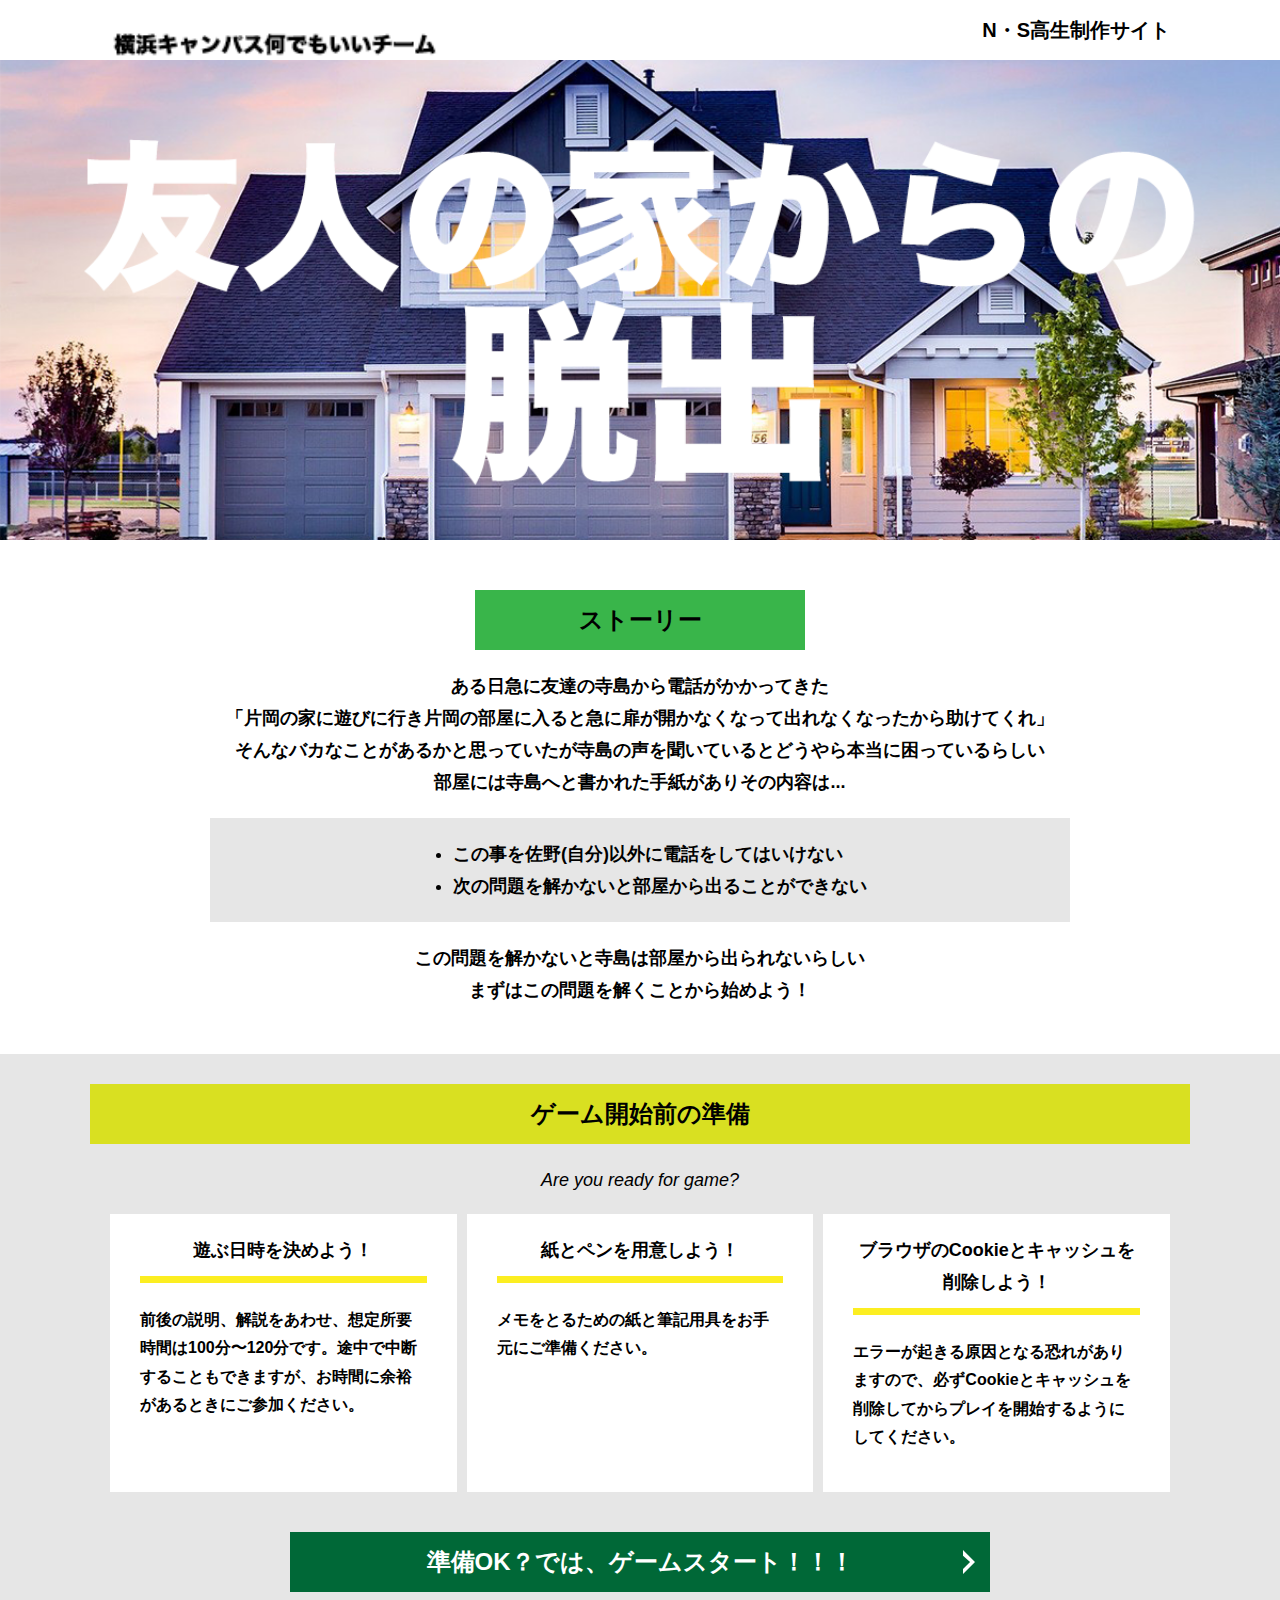
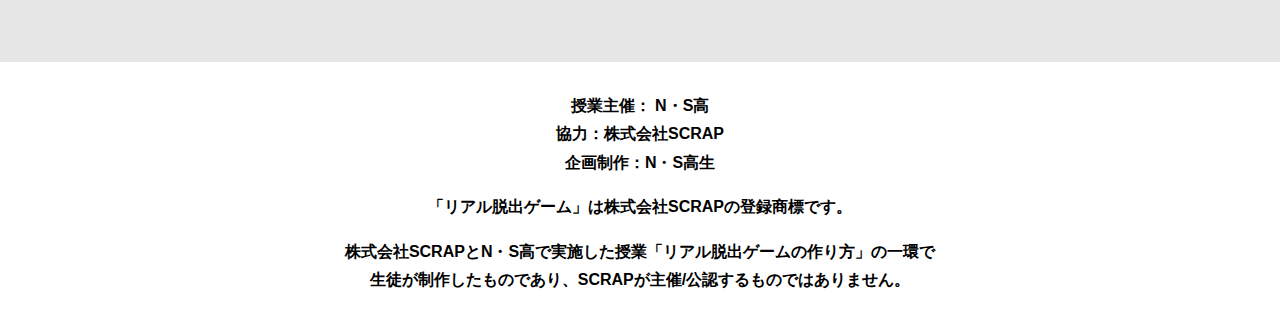
<file: index.html>
<!DOCTYPE html>
<html lang="ja">
<head>
  <meta charset="UTF-8">
  <meta http-equiv="X-UA-Compatible" content="IE=edge">
  <meta name="viewport" content="width=device-width, initial-scale=1.0">
  <title>友人の家からの脱出 │ Project N</title>
  <link rel="stylesheet" href="assets/css/normalize.css">
  <link rel="stylesheet" href="assets/css/style.css">
</head>
<body>
  <svg width="0" height="0" class="hidden">
    <symbol xmlns="http://www.w3.org/2000/svg" viewBox="0 0 12.47 24.94" id="arrow" class="arrow_svg">
      <title>arrow</title>
      <polygon points="0 24.94 0 19.66 7.35 12.47 0 5.92 0 0 12.47 12.47 0 24.94"/>
    </symbol>
  </svg>
  <header class="header">
    <div class="container">
      <div class="header__logo"><img src="assets/images/Nteamlogo.png" alt="チームロゴ"></div>
      <div class="header__name">N・S高生制作サイト</div>
    </div>
  </header>
  <main class="main index-page">
    <!-- タイトルエリア　ここから -->
    <h1 class="main-title"><img src="assets/images/Nthumbnail.png" alt="Presented by SCRAP×N・S高リアル脱出ゲーム制作PJ 友人の家からの脱出"></h1>
    <!-- タイトルエリア　ここまで -->
    <section class="section section--story">
      <div class="container">
        <h2 class="section-title section-title--keycolor section-title--story">ストーリー</h2>
        <div class="story">
          <p class="text-center">ある日急に友達の寺島から電話がかかってきた<br>
            「片岡の家に遊びに行き片岡の部屋に入ると急に扉が開かなくなって出れなくなったから助けてくれ」<br>
            そんなバカなことがあるかと思っていたが寺島の声を聞いているとどうやら本当に困っているらしい<br>
            部屋には寺島へと書かれた手紙がありその内容は...<br>
          <div class="story__note__outer bg-color--gray">
            <ul class="story__note">
              <li>この事を佐野(自分)以外に電話をしてはいけない</li>
              <li>次の問題を解かないと部屋から出ることができない</li>
            </ul>
          </div>
          <p class="text-center">この問題を解かないと寺島は部屋から出られないらしい<br>
            まずはこの問題を解くことから始めよう！</p>
        </div>
      </div>
    </section>
    <section class="section bg-color--gray">
      <div class="container">
        <h2 class="section-title">ゲーム開始前の準備</h2>
        <p class="font-eng text-center">Are you ready for game?</p>
        <!--
          class名"row"内のclass名"column"が横並びになります。
          改行する場合は以下のように追加してください。
          <div class="row">
            <div class="column">
              ～ 内容 ～
            </div>
          </div>
        -->
        <div class="row">
          <div class="column">
            <div class="card">
              <h3 class="card__title">遊ぶ日時を決めよう！</h3>
              <p class="card__content">前後の説明、解説をあわせ、想定所要時間は100分〜120分です。途中で中断することもできますが、お時間に余裕があるときにご参加ください。</p>
            </div>
          </div>
          <div class="column">
            <div class="card">
              <h3 class="card__title">紙とペンを用意しよう！</h3>
              <p class="card__content">メモをとるための紙と筆記用具をお手元にご準備ください。</p>
            </div>
          </div>
          <div class="column">
            <div class="card">
              <h3 class="card__title">ブラウザのCookieとキャッシュを<br>削除しよう！</h3>
              <p class="card__content">エラーが起きる原因となる恐れがありますので、必ずCookieとキャッシュを削除してからプレイを開始するようにしてください。</p>
            </div>
          </div>
        </div>
      </div>
    <section class="section">
      <div class="container">
        <a class="btn" href="main.html">準備OK？では、ゲームスタート！！！<svg class="btn__arrow"><use xlink:href="#arrow"></use></svg></a>
      </div>
    </section>
  </main>
  <footer class="footer section bg-color--white">
    <div class="container">
      <p class="text-center">授業主催： N・S高<br>協力：株式会社SCRAP<br>企画制作：N・S高生</p>
      <p class="text-center">「リアル脱出ゲーム」は株式会社SCRAPの登録商標です。</p>
      <p class="text-center">株式会社SCRAPとN・S高で実施した授業「リアル脱出ゲームの作り方」の一環で<br>生徒が制作したものであり、SCRAPが主催/公認するものではありません。</p>
    </div>
  </footer>
</body>
</html>
</file>
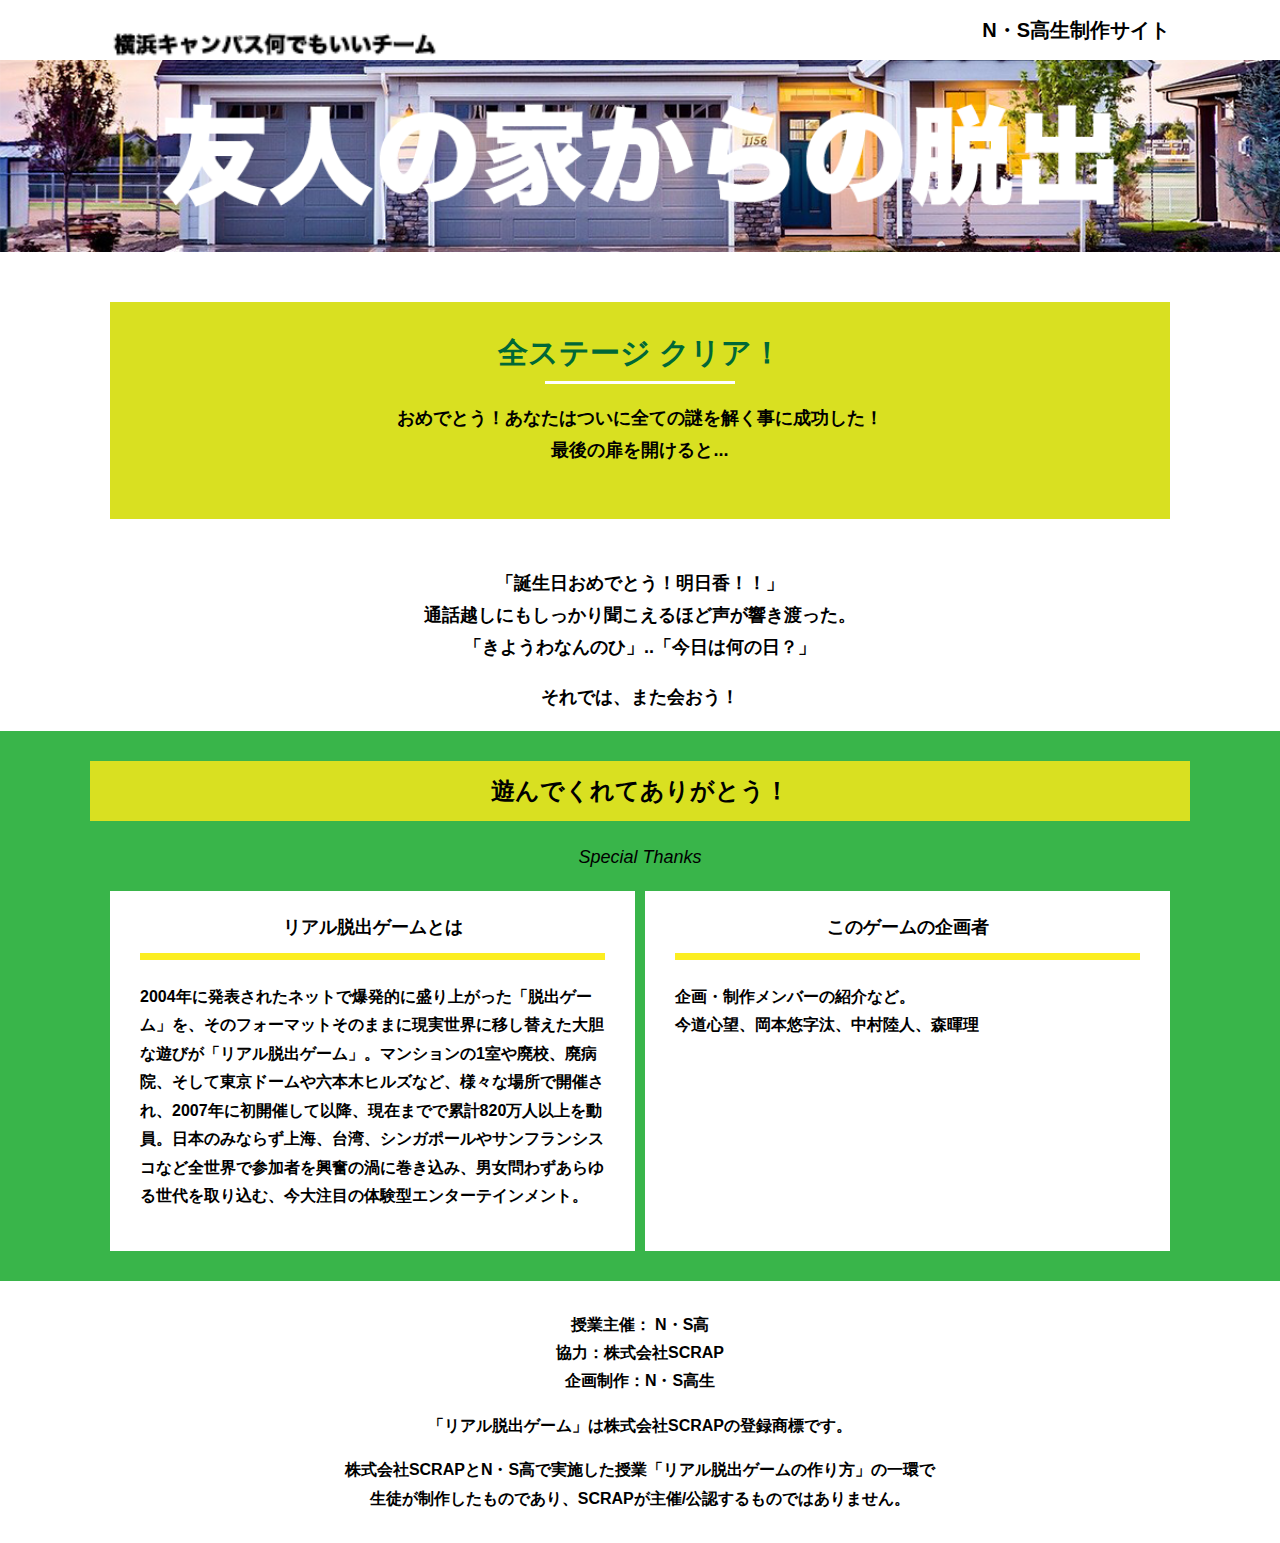
<file: final.html>
<!DOCTYPE html>
<html lang="ja">
<head>
  <meta charset="UTF-8">
  <meta http-equiv="X-UA-Compatible" content="IE=edge">
  <meta name="viewport" content="width=device-width, initial-scale=1.0">
  <title>友人の家からの脱出 │ Project N</title>
  <link rel="stylesheet" href="assets/css/normalize.css">
  <link rel="stylesheet" href="assets/css/style.css">
</head>
<body>
  <header class="header">
    <div class="container">
      <div class="header__logo"><img src="assets/images/Nteamlogo.png" alt="チームロゴ"></div>
      <div class="header__name">N・S高生制作サイト</div>
    </div>
  </header>
  <main class="main final-page">
    <!-- タイトルエリア　ここから -->
    <h1 class="main-title"><img src="assets/images/Nheader.png" alt="友人の家からの脱出"></h1>
    <!-- タイトルエリア　ここまで -->
    <section class="section">
      <div class="container">
        <div class="box bg-color--subcolor">
          <h2 class="section-title--border">全ステージ クリア！</h2>
          <p class="text-center">おめでとう！あなたはついに全ての謎を解く事に成功した！<br>
            最後の扉を開けると...</p>
        </div>
      </div>
    </section>

<!--  YouTube貼り付け
            <div class="youtube__container">
              <div class="youtube">
                <iframe width="560" height="315" src="https://www.youtube.com/embed/IRyJe-0Uie0?controls=0" title="YouTube video player" frameborder="0" allow="accelerometer; autoplay; clipboard-write; encrypted-media; gyroscope; picture-in-picture" allowfullscreen></iframe>
              </div>
            </div>
Youtube貼り付けここまで-->
      </div>
        <p class="text-center">「誕生日おめでとう！明日香！！」<br>
          通話越しにもしっかり聞こえるほど声が響き渡った。<br>
          「きようわなんのひ」..「今日は何の日？」</p>
        <p class="text-center">それでは、また会おう！</p>
      </div>
    </section>
    <section class="section bg-color--keycolor">
      <div class="container">
        <h2 class="section-title">遊んでくれてありがとう！</h2>
        <p class="font-eng text-center">Special Thanks</p>
        <div class="row">
          <div class="column">
            <div class="card">
              <h3 class="card__title">リアル脱出ゲームとは</h3>
              <p class="card__content">2004年に発表されたネットで爆発的に盛り上がった「脱出ゲーム」を、そのフォーマットそのままに現実世界に移し替えた大胆な遊びが「リアル脱出ゲーム」。マンションの1室や廃校、廃病院、そして東京ドームや六本木ヒルズなど、様々な場所で開催され、2007年に初開催して以降、現在までで累計820万人以上を動員。日本のみならず上海、台湾、シンガポールやサンフランシスコなど全世界で参加者を興奮の渦に巻き込み、男女問わずあらゆる世代を取り込む、今大注目の体験型エンターテインメント。</p>
            </div>
          </div>
          <div class="column">
            <div class="card">
              <h3 class="card__title">このゲームの企画者</h3>
              <p class="card__content">企画・制作メンバーの紹介など。<br>
                今道心望、岡本悠字汰、中村陸人、森暉理</p>
            </div>
          </div>
        </div>
      </div>
    </section>
  </main>
  <footer class="footer section bg-color--white">
    <div class="container">
        <p class="text-center">授業主催： N・S高<br>協力：株式会社SCRAP<br>企画制作：N・S高生</p>
        <p class="text-center">「リアル脱出ゲーム」は株式会社SCRAPの登録商標です。</p>
        <p class="text-center">株式会社SCRAPとN・S高で実施した授業「リアル脱出ゲームの作り方」の一環で<br>生徒が制作したものであり、SCRAPが主催/公認するものではありません。</p>
    </div>
  </footer>
</body>
</html>
</file>
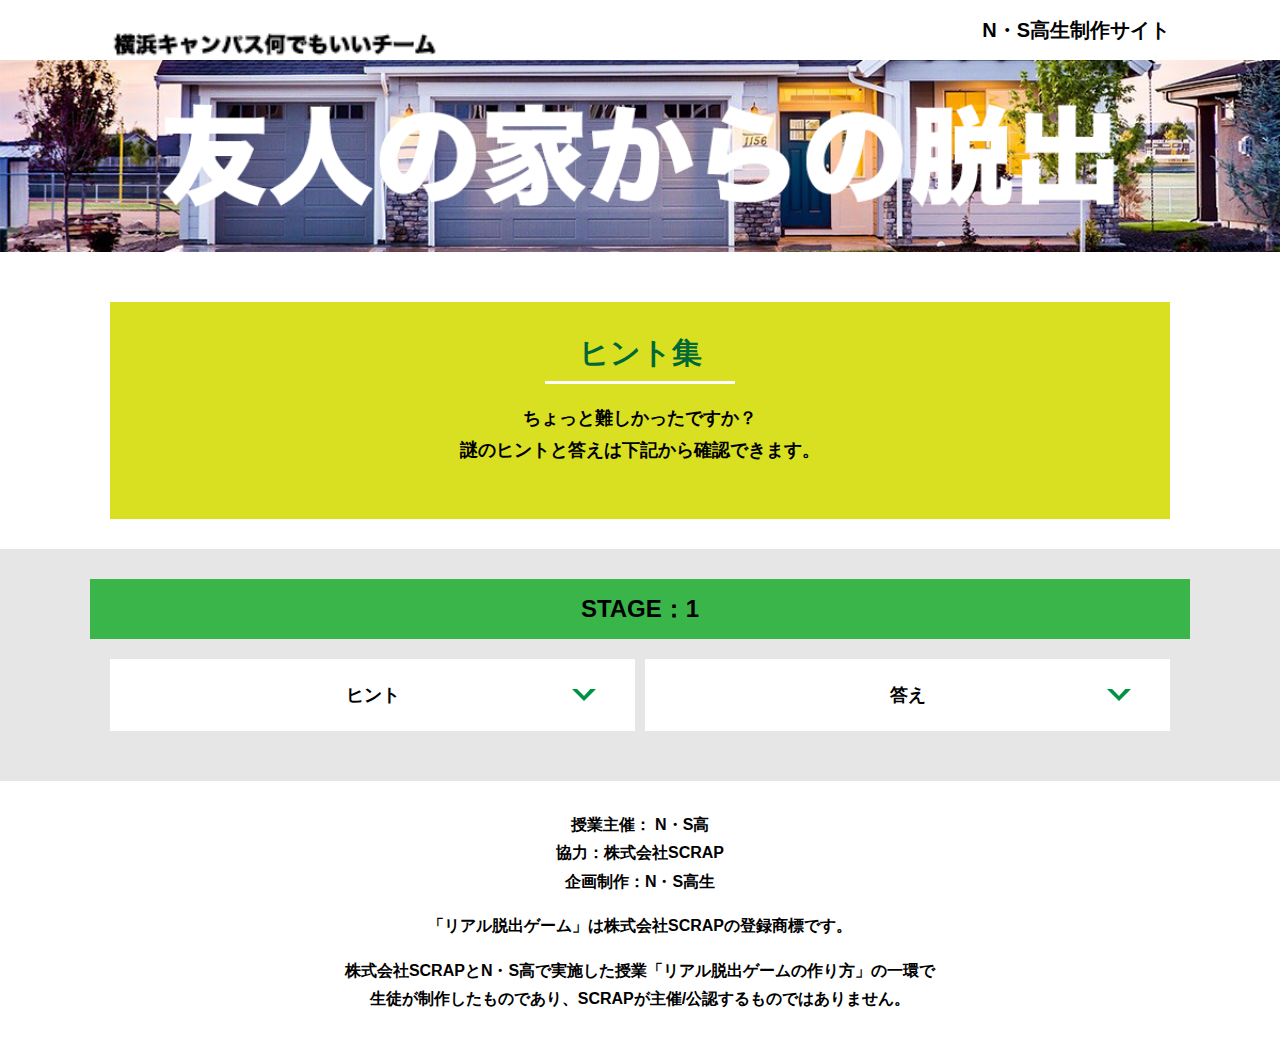
<file: hint1.html>
<!DOCTYPE html>
<html lang="ja">
<head>
  <meta charset="UTF-8">
  <meta http-equiv="X-UA-Compatible" content="IE=edge">
  <meta name="viewport" content="width=device-width, initial-scale=1.0">
  <title>ヒント │ 友人の家からの脱出│ Project N</title>
  <link rel="stylesheet" href="assets/css/normalize.css">
  <link rel="stylesheet" href="assets/css/style.css">
</head>
<body>
  <svg width="0" height="0" class="hidden">
    <symbol xmlns="http://www.w3.org/2000/svg" viewBox="0 0 12.47 24.94" id="arrow" class="arrow_svg">
      <title>arrow</title>
      <polygon points="0 24.94 0 19.66 7.35 12.47 0 5.92 0 0 12.47 12.47 0 24.94"/>
    </symbol>
  </svg>
  <header class="header">
    <div class="container">
      <div class="header__logo"><img src="assets/images/Nteamlogo.png" alt="チームロゴ"></div>
      <div class="header__name">N・S高生制作サイト</div>
    </div>
  </header>
  <main class="main hint-page">
    <!-- タイトルエリア　ここから -->
    <h1 class="main-title"><img src="assets/images/Nheader.png" alt="友人の家からの脱出"></h1>
    <!-- タイトルエリア　ここまで -->
    <section class="section">
      <div class="container">
        <div class="box bg-color--subcolor">
          <h2 class="section-title--border">ヒント集</h2>
          <p class="text-center">ちょっと難しかったですか？<br>
            謎のヒントと答えは下記から確認できます。</p>
        </div>
      </div>
    </section>
    <!-- STAGE1ヒント　ここから -->
    <section id="stage1" class="section bg-color--gray">
      <div class="container">
        <h2 class="section-title section-title--keycolor">STAGE：1</h2>
        <div class="row">
          <div class="column">
            <div class="card">
              <h3 class="card__title">ヒント<svg class="card__arrow"><use xlink:href="#arrow"></use></svg></h3>
              <p class="card__content">その数字と一つ前の数字を足し合わせると...?</p>
            </div>
          </div>
          <div class="column">
            <div class="card">
              <h3 class="card__title">答え<svg class="card__arrow"><use xlink:href="#arrow"></use></svg></h3>
              <p class="card__content">21</p>
            </div>
          </div>
        </div>
      </div>
    </section>
    <!-- STAGE1ヒント　ここまで -->
  </main>
  <footer class="footer section bg-color--white">
    <div class="container">
        <p class="text-center">授業主催： N・S高<br>協力：株式会社SCRAP<br>企画制作：N・S高生</p>
        <p class="text-center">「リアル脱出ゲーム」は株式会社SCRAPの登録商標です。</p>
        <p class="text-center">株式会社SCRAPとN・S高で実施した授業「リアル脱出ゲームの作り方」の一環で<br>生徒が制作したものであり、SCRAPが主催/公認するものではありません。</p>
    </div>
  </footer>
  <script src="assets/js/hint.js"></script>
</body>
</html>
</file>
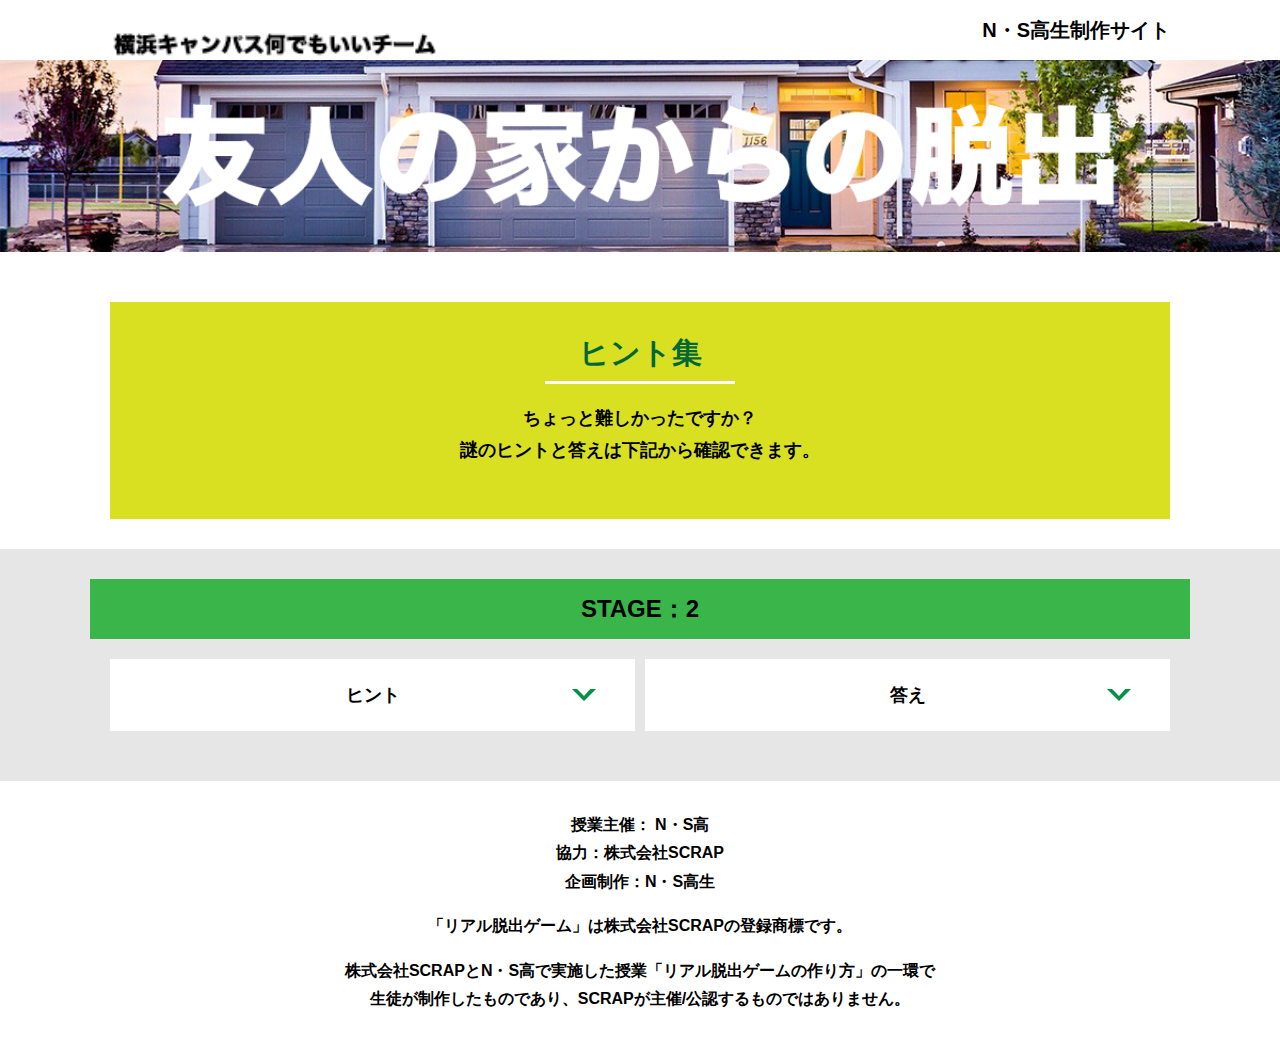
<file: hint2.html>
<!DOCTYPE html>
<html lang="ja">
<head>
  <meta charset="UTF-8">
  <meta http-equiv="X-UA-Compatible" content="IE=edge">
  <meta name="viewport" content="width=device-width, initial-scale=1.0">
  <title>ヒント │ 友人の家からの脱出 │ Project N</title>
  <link rel="stylesheet" href="assets/css/normalize.css">
  <link rel="stylesheet" href="assets/css/style.css">
</head>
<body>
  <svg width="0" height="0" class="hidden">
    <symbol xmlns="http://www.w3.org/2000/svg" viewBox="0 0 12.47 24.94" id="arrow" class="arrow_svg">
      <title>arrow</title>
      <polygon points="0 24.94 0 19.66 7.35 12.47 0 5.92 0 0 12.47 12.47 0 24.94"/>
    </symbol>
  </svg>
  <header class="header">
    <div class="container">
      <div class="header__logo"><img src="assets/images/Nteamlogo.png" alt="チームロゴ"></div>
      <div class="header__name">N・S高生制作サイト</div>
    </div>
  </header>
  <main class="main hint-page">
    <!-- タイトルエリア　ここから -->
    <h1 class="main-title"><img src="assets/images/Nheader.png" alt="友人の家からの脱出"></h1>
    <!-- タイトルエリア　ここまで -->
    <section class="section">
      <div class="container">
        <div class="box bg-color--subcolor">
          <h2 class="section-title--border">ヒント集</h2>
          <p class="text-center">ちょっと難しかったですか？<br>
            謎のヒントと答えは下記から確認できます。</p>
        </div>
      </div>
    </section>
    <!-- STAGE2ヒント　ここから -->
    <section id="stage2" class="section bg-color--gray">
      <div class="container">
        <h2 class="section-title section-title--keycolor">STAGE：2</h2>
        <div class="row">
          <div class="column">
            <div class="card">
              <h3 class="card__title">ヒント<svg class="card__arrow"><use xlink:href="#arrow"></use></svg></h3>
              <p class="card__content">文字には色がついている。どうやらあみだくじの線と対応しているようだが...おや？使われていない色の線が..</p>
            </div>
              
 <!-- 2-2ヒント追加
            <div class="card">
              <h3 class="card__title">2-2ヒント<svg class="card__arrow"><use xlink:href="#arrow"></use></svg></h3>
              <p class="card__content">テキストテキストテキストテキストテキストテキストテキストテキストテキストテキスト</p>
            </div>
2-2ヒント追加ここまで -->

 <!-- 2-3ヒント追加
        　　 <div class="card">
              <h3 class="card__title">2-3ヒント<svg class="card__arrow"><use xlink:href="#arrow"></use></svg></h3>
              <p class="card__content">テキストテキストテキストテキストテキストテキストテキストテキストテキストテキスト</p>
            </div>
2-3ヒント追加ここまで -->
              
          </div>
          <div class="column">
            <div class="card">
              <h3 class="card__title">答え<svg class="card__arrow"><use xlink:href="#arrow"></use></svg></h3>
              <p class="card__content">あいことば</p>
            </div>
              
<!-- 2-2答え追加
            <div class="card">
              <h3 class="card__title">2-2答え<svg class="card__arrow"><use xlink:href="#arrow"></use></svg></h3>
              <p class="card__content">ううう</p>
            </div>
2-2答え追加ここまで -->
              
<!-- 2-3答え追加          
            <div class="card">
              <h3 class="card__title">2-3答え<svg class="card__arrow"><use xlink:href="#arrow"></use></svg></h3>
              <p class="card__content">ううう</p>
            </div>
2-3答え追加ここまで -->
              
          </div>
        </div>
      </div>
    </section>
    <!-- STAGE2ヒント　ここまで -->
  </main>
  <footer class="footer section bg-color--white">
    <div class="container">
        <p class="text-center">授業主催： N・S高<br>協力：株式会社SCRAP<br>企画制作：N・S高生</p>
        <p class="text-center">「リアル脱出ゲーム」は株式会社SCRAPの登録商標です。</p>
        <p class="text-center">株式会社SCRAPとN・S高で実施した授業「リアル脱出ゲームの作り方」の一環で<br>生徒が制作したものであり、SCRAPが主催/公認するものではありません。</p>
    </div>
  </footer>
  <script src="assets/js/hint.js"></script>
</body>
</html>
</file>
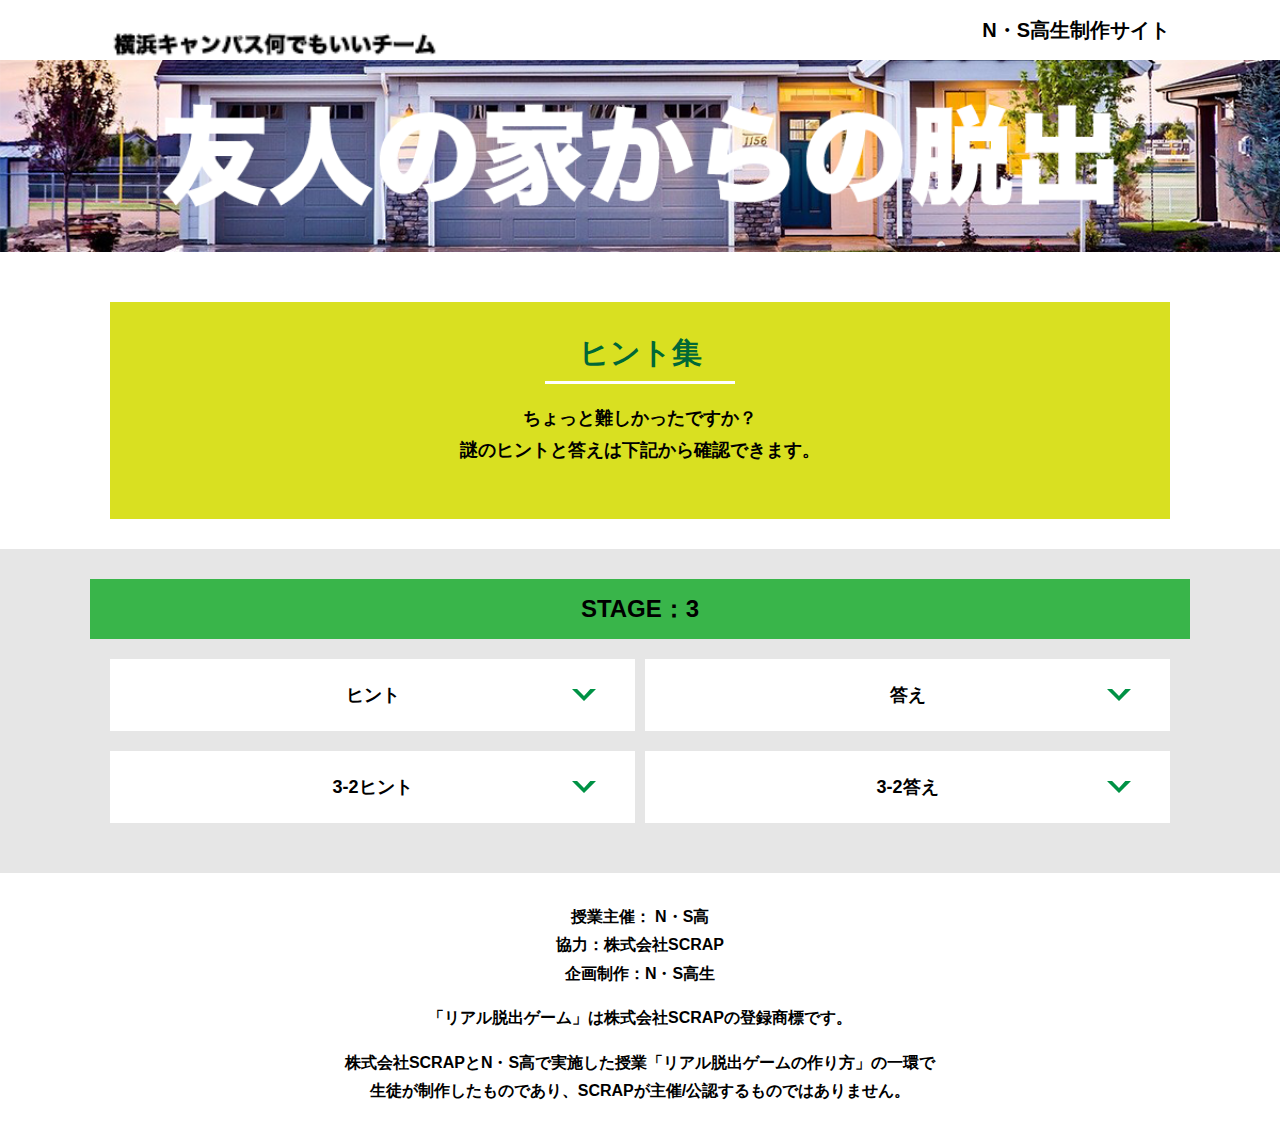
<file: hint3.html>
<!DOCTYPE html>
<html lang="ja">
<head>
  <meta charset="UTF-8">
  <meta http-equiv="X-UA-Compatible" content="IE=edge">
  <meta name="viewport" content="width=device-width, initial-scale=1.0">
  <title>ヒント │ 友人の家からの脱出 │ Project N</title>
  <link rel="stylesheet" href="assets/css/normalize.css">
  <link rel="stylesheet" href="assets/css/style.css">
</head>
<body>
  <svg width="0" height="0" class="hidden">
    <symbol xmlns="http://www.w3.org/2000/svg" viewBox="0 0 12.47 24.94" id="arrow" class="arrow_svg">
      <title>arrow</title>
      <polygon points="0 24.94 0 19.66 7.35 12.47 0 5.92 0 0 12.47 12.47 0 24.94"/>
    </symbol>
  </svg>
  <header class="header">
    <div class="container">
      <div class="header__logo"><img src="assets/images/Nteamlogo.png" alt="チームロゴ"></div>
      <div class="header__name">N・S高生制作サイト</div>
    </div>
  </header>
  <main class="main hint-page">
    <!-- タイトルエリア　ここから -->
    <h1 class="main-title"><img src="assets/images/Nheader.png" alt="友人の家からの脱出"></h1>
    <!-- タイトルエリア　ここまで -->
    <section class="section">
      <div class="container">
        <div class="box bg-color--subcolor">
          <h2 class="section-title--border">ヒント集</h2>
          <p class="text-center">ちょっと難しかったですか？<br>
            謎のヒントと答えは下記から確認できます。</p>
        </div>
      </div>
    </section>
    <!-- STAGE3ヒント　ここから -->
    <section id="stage3" class="section bg-color--gray">
      <div class="container">
        <h2 class="section-title section-title--keycolor">STAGE：3</h2>
        <div class="row">
          <div class="column">
            <div class="card">
              <h3 class="card__title">ヒント<svg class="card__arrow"><use xlink:href="#arrow"></use></svg></h3>
              <p class="card__content">これは..あいうえお表か？白い部分は..</p>
            </div>
              

            <div class="card">
              <h3 class="card__title">3-2ヒント<svg class="card__arrow"><use xlink:href="#arrow"></use></svg></h3>
              <p class="card__content">だんだんわかってきたぞ！左の白が固まっているところ、「や行」とか「わ行」か！</p>
            </div>


 <!-- 3-3ヒント追加
        　　 <div class="card">
              <h3 class="card__title">3-3ヒント<svg class="card__arrow"><use xlink:href="#arrow"></use></svg></h3>
              <p class="card__content">テキストテキストテキストテキストテキストテキストテキストテキストテキストテキスト</p>
            </div>
3-3ヒント追加ここまで -->
              
          </div>
          <div class="column">
            <div class="card">
              <h3 class="card__title">答え<svg class="card__arrow"><use xlink:href="#arrow"></use></svg></h3>
              <p class="card__content">たぬき</p>
            </div>


            <div class="card">
              <h3 class="card__title">3-2答え<svg class="card__arrow"><use xlink:href="#arrow"></use></svg></h3>
              <p class="card__content">まむし</p>
            </div>

              
<!-- 3-3答え追加          
            <div class="card">
              <h3 class="card__title">2-3答え<svg class="card__arrow"><use xlink:href="#arrow"></use></svg></h3>
              <p class="card__content">ううう</p>
            </div>
3-3答え追加ここまで -->
              
          </div>
        </div>
      </div>
    </section>
    <!-- STAGE3ヒント　ここまで -->
  </main>
  <footer class="footer section bg-color--white">
    <div class="container">
        <p class="text-center">授業主催： N・S高<br>協力：株式会社SCRAP<br>企画制作：N・S高生</p>
        <p class="text-center">「リアル脱出ゲーム」は株式会社SCRAPの登録商標です。</p>
        <p class="text-center">株式会社SCRAPとN・S高で実施した授業「リアル脱出ゲームの作り方」の一環で<br>生徒が制作したものであり、SCRAPが主催/公認するものではありません。</p>
    </div>
  </footer>
  <script src="assets/js/hint.js"></script>
</body>
</html>
</file>
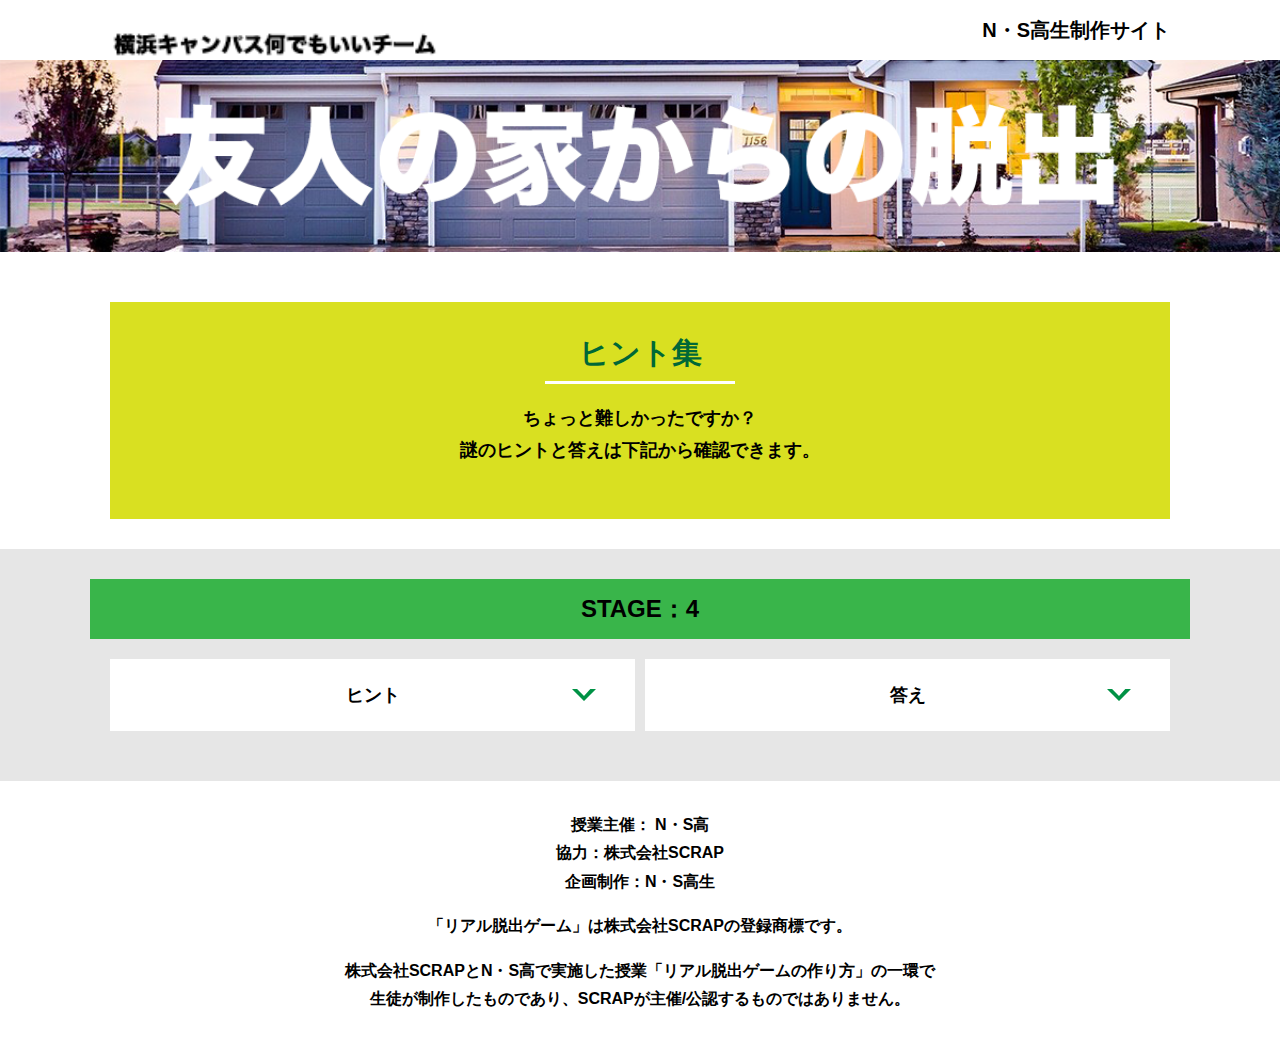
<file: hint4.html>
<!DOCTYPE html>
<html lang="ja">
<head>
  <meta charset="UTF-8">
  <meta http-equiv="X-UA-Compatible" content="IE=edge">
  <meta name="viewport" content="width=device-width, initial-scale=1.0">
  <title>ヒント │ 友人の家からの脱出 │ Project N</title>
  <link rel="stylesheet" href="assets/css/normalize.css">
  <link rel="stylesheet" href="assets/css/style.css">
</head>
<body>
  <svg width="0" height="0" class="hidden">
    <symbol xmlns="http://www.w3.org/2000/svg" viewBox="0 0 12.47 24.94" id="arrow" class="arrow_svg">
      <title>arrow</title>
      <polygon points="0 24.94 0 19.66 7.35 12.47 0 5.92 0 0 12.47 12.47 0 24.94"/>
    </symbol>
  </svg>
  <header class="header">
    <div class="container">
      <div class="header__logo"><img src="assets/images/Nteamlogo.png" alt="チームロゴ"></div>
      <div class="header__name">N・S高生制作サイト</div>
    </div>
  </header>
  <main class="main hint-page">
    <!-- タイトルエリア　ここから -->
    <h1 class="main-title"><img src="assets/images/Nheader.png" alt="友人の家からの脱出"></h1>
    <!-- タイトルエリア　ここまで -->
    <section class="section">
      <div class="container">
        <div class="box bg-color--subcolor">
          <h2 class="section-title--border">ヒント集</h2>
          <p class="text-center">ちょっと難しかったですか？<br>
            謎のヒントと答えは下記から確認できます。</p>
        </div>
      </div>
    </section>
    <!-- STAGE4ヒント　ここから -->
    <section id="stage4" class="section bg-color--gray">
      <div class="container">
        <h2 class="section-title section-title--keycolor">STAGE：4</h2>
        <div class="row">
          <div class="column">
            <div class="card">
              <h3 class="card__title">ヒント<svg class="card__arrow"><use xlink:href="#arrow"></use></svg></h3>
              <p class="card__content">たぬき言葉ってあるよね。「た」を抜く、「ま」を無視する。上の一行だけ読むと..「は」が「■」になるな！そしてこの矢印は...読む向きを表していたり？</p>
            </div>
              
 <!-- 3-2ヒント追加
            <div class="card">
              <h3 class="card__title">3-2ヒント<svg class="card__arrow"><use xlink:href="#arrow"></use></svg></h3>
              <p class="card__content">テキストテキストテキストテキストテキストテキストテキストテキストテキストテキスト</p>
            </div>
3-2ヒント追加ここまで -->

 <!-- 3-3ヒント追加
        　　 <div class="card">
              <h3 class="card__title">3-3ヒント<svg class="card__arrow"><use xlink:href="#arrow"></use></svg></h3>
              <p class="card__content">テキストテキストテキストテキストテキストテキストテキストテキストテキストテキスト</p>
            </div>
3-3ヒント追加ここまで -->
              
          </div>
          <div class="column">
            <div class="card">
              <h3 class="card__title">答え<svg class="card__arrow"><use xlink:href="#arrow"></use></svg></h3>
              <p class="card__content">きょうはなんのひ</p>
            </div>

 <!-- 3-2答え追加
            <div class="card">
              <h3 class="card__title">3-2答え<svg class="card__arrow"><use xlink:href="#arrow"></use></svg></h3>
              <p class="card__content">ううう</p>
            </div>
3-2答え追加ここまで -->
              
<!-- 3-3答え追加          
            <div class="card">
              <h3 class="card__title">2-3答え<svg class="card__arrow"><use xlink:href="#arrow"></use></svg></h3>
              <p class="card__content">ううう</p>
            </div>
3-3答え追加ここまで -->
              
          </div>
        </div>
      </div>
    </section>
    <!-- STAGE3ヒント　ここまで -->
  </main>
  <footer class="footer section bg-color--white">
    <div class="container">
        <p class="text-center">授業主催： N・S高<br>協力：株式会社SCRAP<br>企画制作：N・S高生</p>
        <p class="text-center">「リアル脱出ゲーム」は株式会社SCRAPの登録商標です。</p>
        <p class="text-center">株式会社SCRAPとN・S高で実施した授業「リアル脱出ゲームの作り方」の一環で<br>生徒が制作したものであり、SCRAPが主催/公認するものではありません。</p>
    </div>
  </footer>
  <script src="assets/js/hint.js"></script>
</body>
</html>
</file>
<file: assets/css/style.css>
@charset "UTF-8";
/****************************
 * 共通CSSのテンプレートです。
*****************************/
*,
*::before,
*::after {
  -webkit-box-sizing: border-box;
          box-sizing: border-box;
}

html {
  font-size: 18px;
  -webkit-box-sizing: border-box;
          box-sizing: border-box;
}

body {
  overflow-x: hidden;
  font-family: "游ゴシック体", "Yu Gothic", YuGothic, "ヒラギノ角ゴ Pro", "Hiragino Kaku Gothic Pro", "メイリオ", "Meiryo", sans-serif;
  font-size: 18px;
  line-height: 1.77778;
  font-weight: bold;
  text-decoration: none;
  border: none;
  list-style: none;
  color: #000;
  margin: 0;
}

img {
  width: 100%;
}

figure {
  margin: 0;
}

figcaption {
  margin-top: 30px;
  font-size: 14px;
}

@media screen and (max-width: 767px) {
  figcaption {
    font-size: 13px;
  }
}

input[type=text] {
  font-size: 18px;
  border: none;
  padding: 25px 35px;
  display: block;
  margin: 0 auto;
  max-width: 580px;
  width: 100%;
}

::-webkit-input-placeholder {
  color: #999;
}

:-ms-input-placeholder {
  color: #999;
}

::-ms-input-placeholder {
  color: #999;
}

::placeholder {
  color: #999;
}

button {
  cursor: pointer;
  display: block;
  border: none;
  margin: 0 auto;
  background-color: #006837;
  color: #fff;
  width: 287px;
  height: 55px;
}

/*******************
* Layout
*******************/
.section {
  padding-top: 30px;
  padding-bottom: 30px;
}

.section--clear {
  /* ステージクリア画面 */
  position: fixed;
  display: none;
  /* 読み込み時に一瞬表示されるのを防ぐ */
  -webkit-box-pack: center;
      -ms-flex-pack: center;
          justify-content: center;
  -webkit-box-align: center;
      -ms-flex-align: center;
          align-items: center;
  top: 0;
  bottom: 0;
  left: 0;
  right: 0;
  z-index: 200;
}

.section--clear.isClear {
  display: -webkit-box;
  display: -ms-flexbox;
  display: flex;
}

.container {
  width: 1100px;
  padding-left: 20px;
  padding-right: 20px;
  margin: 0 auto;
}

@media screen and (max-width: 1100px) {
  .container {
    width: calc(100% - 40px);
  }
}

.row {
  display: -webkit-box;
  display: -ms-flexbox;
  display: flex;
  -ms-flex-line-pack: stretch;
      align-content: stretch;
  gap: 10px;
}

.row + .row {
  margin-top: 20px;
}

.column {
  width: 100%;
}

.card {
  background-color: #fff;
  margin-bottom: 20px;
  height: 100%;
}

.card__title {
  font-size: 18px;
  text-align: center;
  margin: 0;
  padding: 20px 30px;
  position: relative;
  cursor: pointer;
}

.card__content {
  -webkit-transition: all 0.3s;
  transition: all 0.3s;
  font-size: 16px;
  padding: 20px 30px;
  margin: 0;
  position: relative;
}

.card__content::before {
  display: block;
  content: '';
  width: calc(100% - 60px);
  height: 7px;
  background-color: #fcee21;
  position: absolute;
  top: -10px;
  left: 30px;
}

.hint-page .card {
  height: auto;
}

.hint-page .card__content {
  display: none;
  text-align: center;
}

.hint-page .card__arrow {
  position: absolute;
  top: calc(50% - 12px);
  right: 45px;
  -webkit-transform: rotate(90deg);
          transform: rotate(90deg);
  -webkit-transition: all 0.3s;
  transition: all 0.3s;
  fill: #009245;
  width: 12px;
  height: 24px;
}

.hint-page .card.is-open .card__content {
  display: block;
}

.hint-page .card.is-open .card__arrow {
  -webkit-transform: rotate(-90deg);
          transform: rotate(-90deg);
}

.box {
  padding: 35px 30px;
}

.youtube {
  position: relative;
  width: 100%;
  padding-top: 56.25%;
}

.youtube iframe {
  position: absolute;
  top: 0;
  left: 0;
  width: 100%;
  height: 100%;
}

.youtube__container {
  max-width: 800px;
  margin: 0 auto;
}

/*********************
* Color
*********************/
.bg-color--keycolor {
  background-color: #39b54a;
}

.bg-color--subcolor {
  background-color: #d9e021;
}

.bg-color--gray {
  background-color: #e6e6e6;
}

.bg-color--white {
  background-color: #fff;
}

/*********************
* title
**********************/
.main-title {
  margin: 0;
}

.sub-title {
  text-align: center;
  font-size: 18px;
  line-height: 1.66667;
}

.sub-title__bg {
  background-color: #fcee21;
  padding-left: 1rem;
  padding-right: 1rem;
}

.section-title {
  font-size: 24px;
  line-height: 1.75;
  text-align: center;
  padding: 9px 20px;
  background-color: #d9e021;
  margin: 0 -20px 20px -20px;
}

.section-title__stage {
  display: inline-block;
  margin-right: 2rem;
}

.section-title--keycolorlight {
  background-color: #8cc63f;
}

.section-title--keycolorlight .section-title__stage {
  color: #000;
}

.section-title--keycolor {
  background-color: #39b54a;
}

.section-title--story {
  width: 330px;
  margin: 0 auto 20px;
}

.section-title--border {
  position: relative;
  font-size: 30px;
  text-align: center;
  line-height: 1.06667;
  margin: 0;
  padding-bottom: 15px;
  color: #006837;
}

.section-title--border::after {
  position: absolute;
  bottom: 0;
  left: calc(50% - 95px);
  display: block;
  content: '';
  background-color: #fff;
  height: 2.6px;
  width: 190px;
}

/******************
* text
******************/
.font-eng {
  font-style: italic;
  font-weight: normal;
}

/*************************
* Button
*************************/
.btn {
  display: block;
  text-decoration: none;
  cursor: pointer;
  background-color: #006837;
  color: #fff;
  font-size: 24px;
  line-height: 1.54167;
  text-align: center;
  padding: 11.5px;
  width: calc(100% - 40px);
  max-width: 700px;
  margin: 10px auto;
  position: relative;
}

.btn:hover {
  opacity: 0.7;
}

.btn__arrow {
  position: absolute;
  top: calc(50% - 12px);
  right: 15px;
  fill: #fff;
  width: 12px;
  height: 24px;
}

/****************
* header
*****************/
.header {
  background-color: #fff;
  height: 60px;
}

.header .container {
  display: -webkit-box;
  display: -ms-flexbox;
  display: flex;
  -webkit-box-pack: justify;
      -ms-flex-pack: justify;
          justify-content: space-between;
  -webkit-box-align: center;
      -ms-flex-align: center;
          align-items: center;
  height: 100%;
}

.header__logo {
  width: 330px;
  height: 42px;
}

.header__name {
  font-size: 20px;
  line-height: 1.1;
}

.footer {
  font-size: 16px;
}

.footer p:first-child {
  margin-top: 0;
}

.footer p:last-child {
  margin-bottom: 0;
}

/********************
* main
********************/
.story__note {
  margin: 0;
}

.story__note__outer {
  width: 860px;
  display: -webkit-box;
  display: -ms-flexbox;
  display: flex;
  padding: 20px;
  margin: 20px auto;
  -webkit-box-pack: center;
      -ms-flex-pack: center;
          justify-content: center;
}

@media screen and (max-width: 940px) {
  .story__note__outer {
    width: 100%;
  }
}

.stage-column__container + .stage-column__container {
  border-top: 2px solid #fff;
}

.answer {
  font-size: 18px;
  margin-bottom: 20px;
  line-height: 80px;
  word-spacing: 20px;
}

.err-message {
  color: #c1272d;
  font-size: 18px;
  text-align: center;
}

.link-hint {
  text-align: center;
  display: block;
  margin-top: 20px;
}

.clear-message {
  background-color: #d9e021;
  padding: 30px 30px 60px;
  position: relative;
}

.clear-message__title {
  position: relative;
  display: block;
  text-align: center;
  color: #006837;
  font-size: 30px;
  padding-bottom: 10px;
  margin-bottom: 35px;
}

.clear-message__title::after {
  content: '';
  position: absolute;
  display: block;
  width: 183px;
  height: 2px;
  background-color: #fff;
  bottom: 0;
  left: calc(50% - (183px/2));
}

.clear-message__content {
  text-align: center;
}

.clear-message__btn {
  position: absolute;
  bottom: -30px;
  left: calc(50% - 144px);
  width: 288px;
  margin: 0;
}

/********************
* Utility
********************/
.text-center {
  text-align: center;
}

.text-left {
  text-align: left;
}

.text-right {
  text-align: right;
}

.hidden {
  display: none;
}
/*# sourceMappingURL=style.css.map */
</file>
